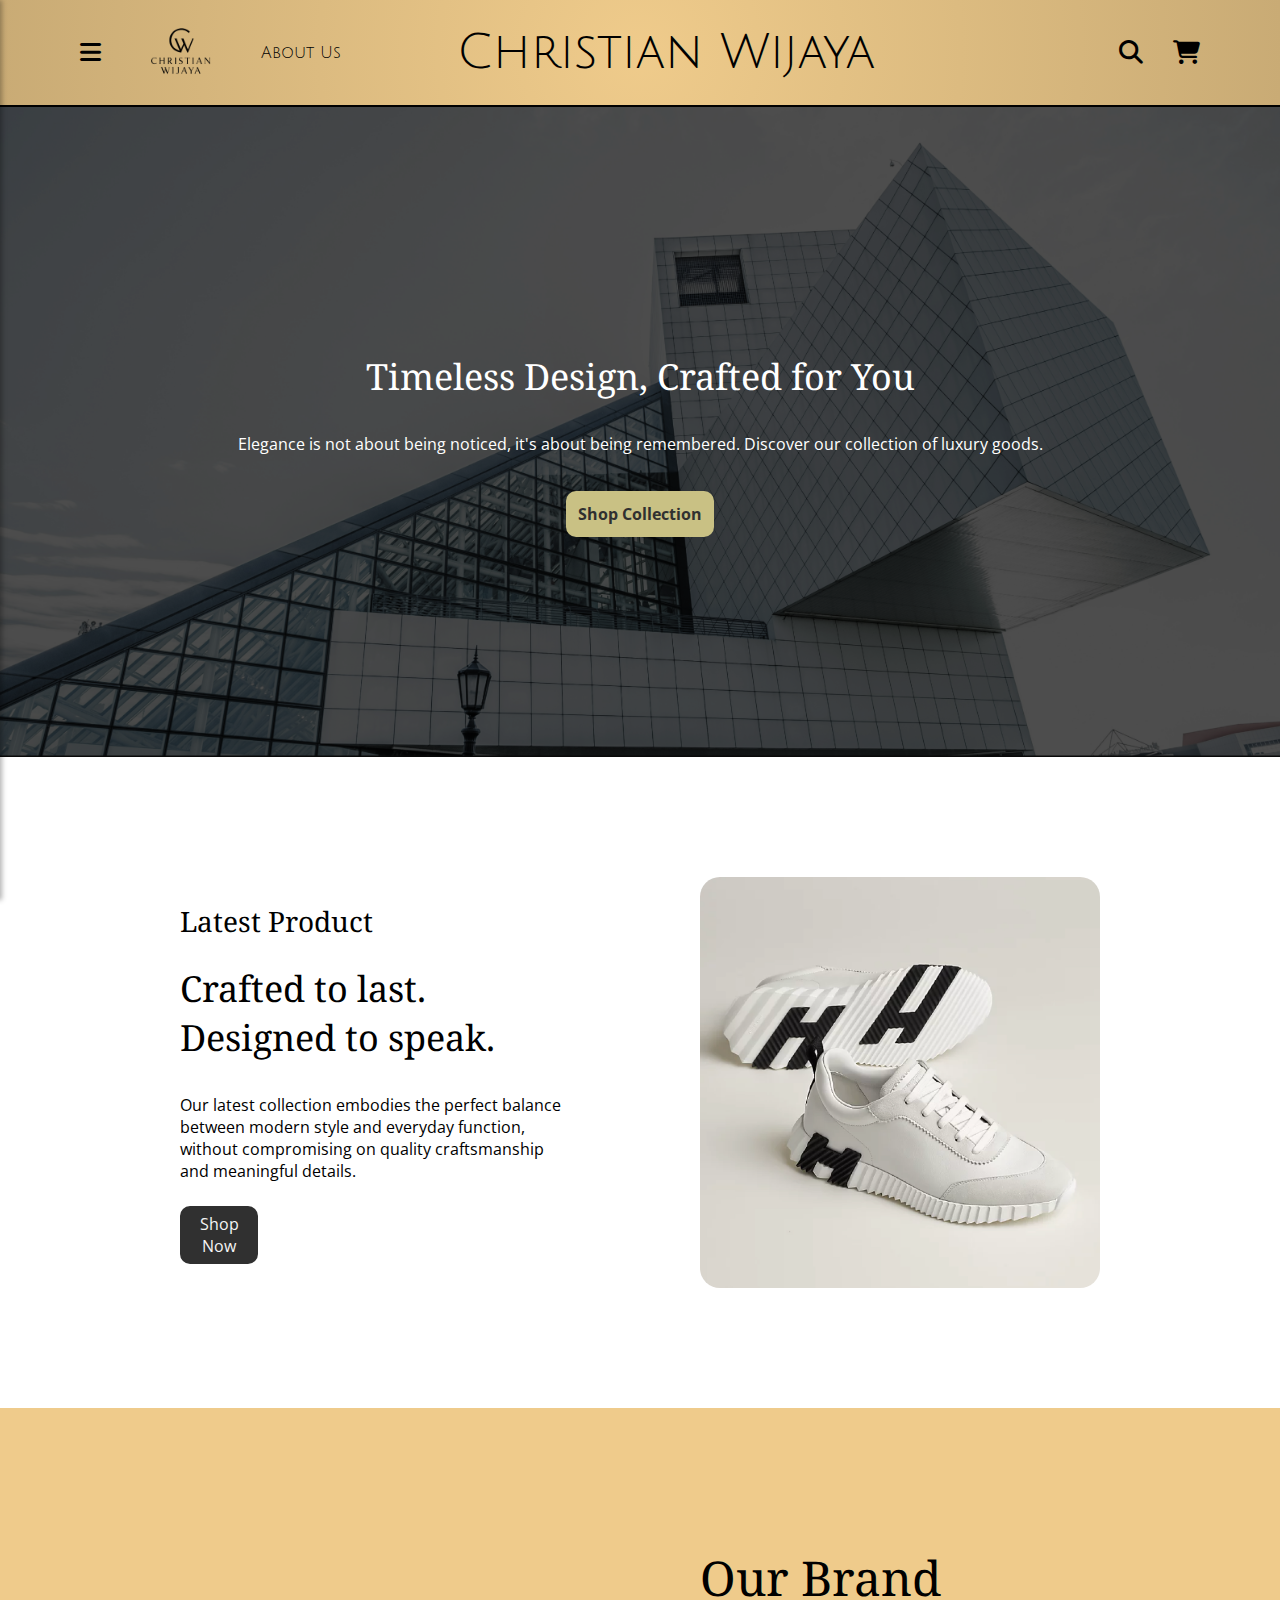
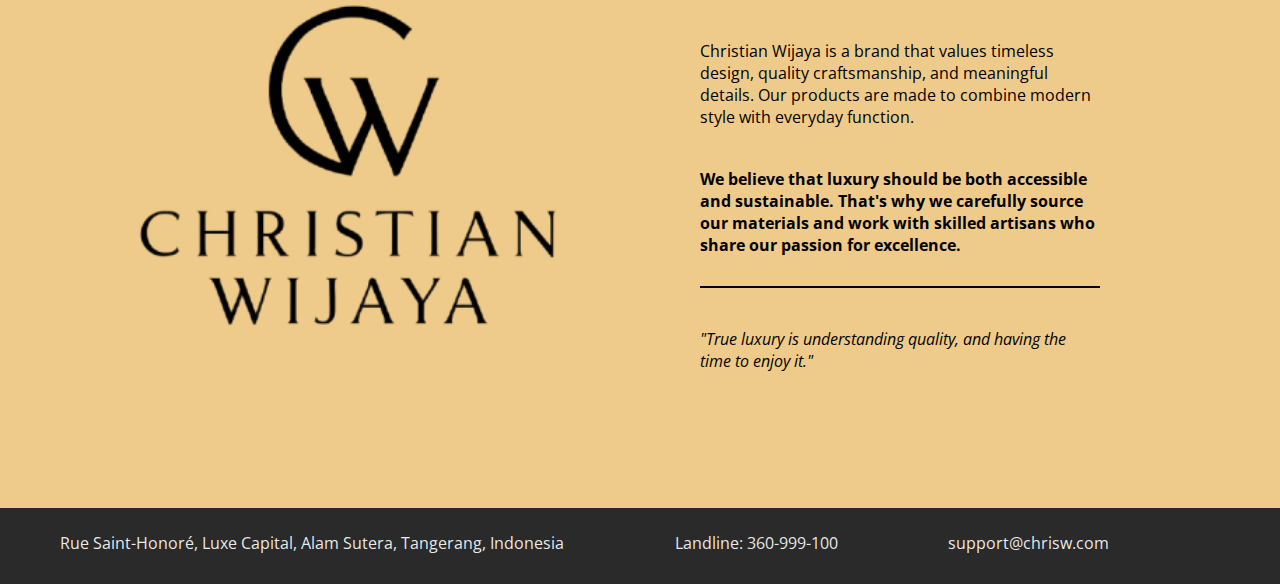
<file: HCI/luxury-website/index.html>
<!DOCTYPE html>
<html lang="en">
<head>
  <meta charset="UTF-8">
  <meta name="viewport" content="width=device-width, initial-scale=1.0">
  <title>Home Page</title>
  <link href="https://fonts.googleapis.com/css?family=Open+Sans&display=swap" rel="stylesheet">
  <link rel="stylesheet" href="https://cdn-uicons.flaticon.com/uicons-brands/css/uicons-brands.css">
  <link rel="stylesheet" href="https://cdnjs.cloudflare.com/ajax/libs/font-awesome/6.5.0/css/all.min.css">
  <link rel="stylesheet" href="styles.css">
</head>
<body>
  <header class="header-main">

  <div class="header-left">
    <div class="menu-36 " id="openSidebar">
      <i class="fas fa-bars"></i>
    </div>
    <div>
      <a href="./index.html"><img class="header-logo" src="homelogo/website-logo.png" alt="logo"></a>
    </div>
    <a href="./about.html" class="text-42"><span class="text-black">About Us</span></a>
  </div>
  
  <a href="./index.html" class="header-title"><span class="text-black">Christian Wijaya</span></a>

  <div class="header-right">
    <div class="search-38">
      <i class="fas fa-search"></i>
    </div>

    <div class="shopping-cart-34">
      <i class="fas fa-shopping-cart"></i>
    </div>
  </div>

</header>

<nav id="sidebar" class="sidebar">
  <button id="closeSidebar" class="close-btn">✕</button>
  <ul>
    <li><a href="./index.html">Home</a></li>
    <li><a href="./product.html">Products</a></li>
    <li><a href="./details.html">Product Details</a></li>
    <li><a href="./register.html">Event</a></li>
    <li><a href="./about.html">About Us</a></li>
  </ul>
</nav>

<div id="overlay" class="overlay"></div>


  <div>
    <div class="top-content">
      <p class="text-bigs"><span class="text-white">Timeless Design, Crafted for You</span></p>
      <p class="text-medium"><span class="text-white">Elegance is not about being noticed, it's about being remembered. Discover our collection of luxury goods.</span></p>
      <a href="./product.html" class="text-26"><span class="text-black">Shop Collection</span></a>
    </div>


    <div class="mid-content">
      <div class="latest-release-11">
        <p class="latest-product"><span class="text-black">Latest Product</span></p>
        <p class="text-bigs"><span class="text-black">Crafted to last. Designed to speak.</span></p>
      
        <p class="text-medium"><span class="text-black">Our latest collection embodies the perfect balance between modern style and everyday function, without compromising on quality craftsmanship and meaningful details.
        </span></p>
        <a href="./product.html" class="shop"><span>Shop Now</span></a>
      </div>
      <img src="homelogo/shoes.png" class="shoe-mid" alt="screenshot-2025-05-14-at-19-49-06-1" />
    </div>




    <div class="bottom-section-3">

      <img src="homelogo/website-logo.png" class="big-logo" alt="logo" />
      <div class="content-6">
        <p class="text-10 asd"><span class="text-black text-big">Our Brand</span></p>
        <p class="text-medium" id="bot-text"><span class="text-black">Christian Wijaya is a brand that values timeless design, quality craftsmanship, and meaningful details. Our products are made to combine modern style with everyday function.</span></p>
        <p class="belief"><span>We believe that luxury should be both accessible and sustainable. That's why we carefully source our materials and work with skilled artisans who share our passion for excellence.</span></p>
        <p class="slogan"><span class="text-black">"True luxury is understanding quality, and having the time to enjoy it."</span></p>
        
      </div>
    </div>
  </div>


<footer class="footer-main">
  <p class="footer-text"><span class="text-white"> Rue Saint-Honoré, Luxe Capital, Alam Sutera, Tangerang, Indonesia</span></p>
  <p class="footer-text">Landline: 360-999-100</p>
  <p class="footer-text">support@chrisw.com</p>
  <div class="instagram-29">
    <i class="fi fi-brands-instagram"></i>
  </div>
</footer>


<script src="script.js"></script>

</body>
</html>
</file>
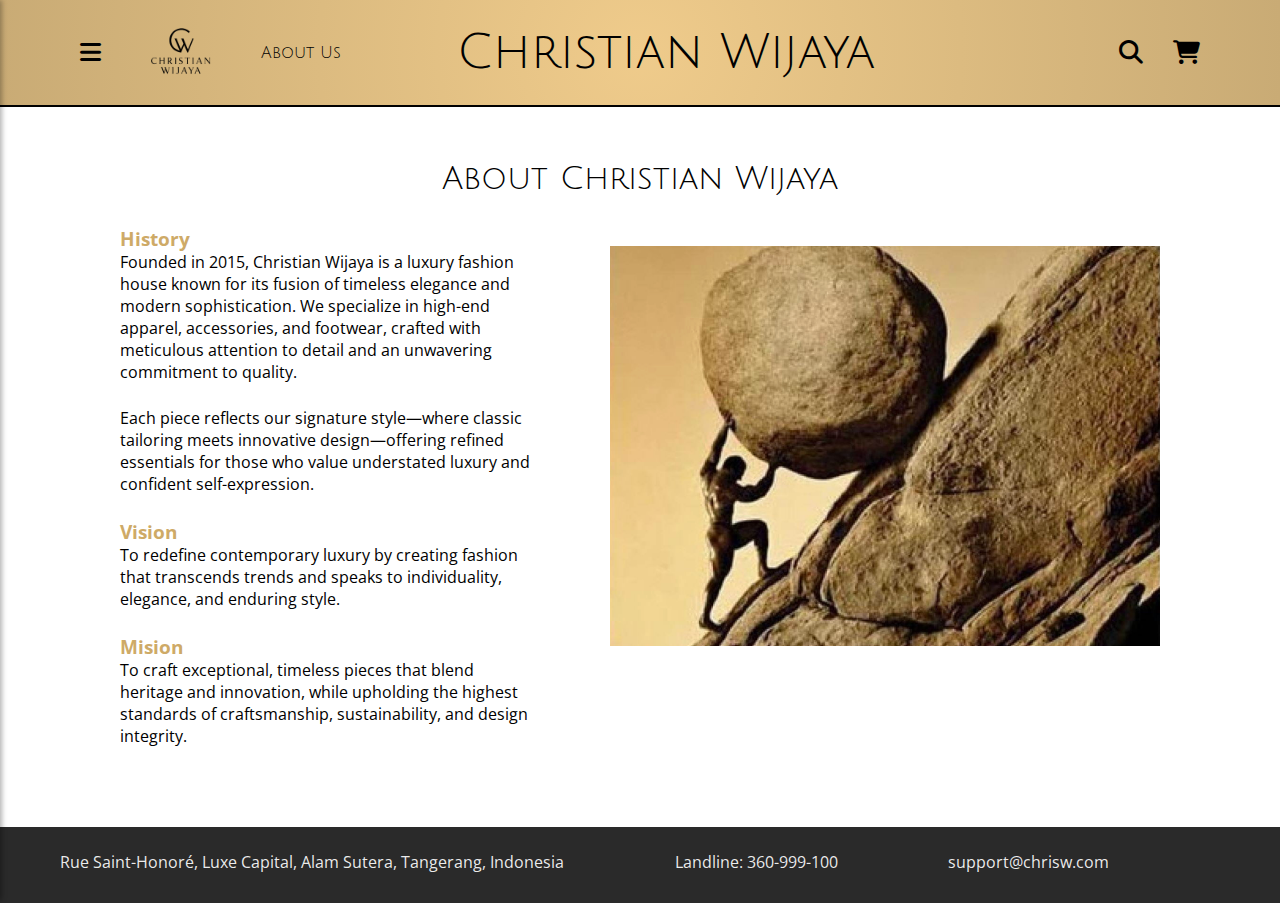
<file: HCI/luxury-website/about.html>
<!DOCTYPE html>
<html lang="en">
<head>
  <meta charset="UTF-8">
  <meta name="viewport" content="width=device-width, initial-scale=1.0">
  <title>Home Page</title>
  <link href="https://fonts.googleapis.com/css?family=Open+Sans&display=swap" rel="stylesheet">
  <link rel="stylesheet" href="https://cdn-uicons.flaticon.com/uicons-brands/css/uicons-brands.css">
  <link rel="stylesheet" href="https://cdnjs.cloudflare.com/ajax/libs/font-awesome/6.5.0/css/all.min.css">
  <link rel="stylesheet" href="styles.css">
</head>
<body>
  <header class="header-main">

  <div class="header-left">
    <div class="menu-36 " id="openSidebar">
      <i class="fas fa-bars"></i>
    </div>
    

    <div>
      <a href="./index.html"><img class="header-logo" src="homelogo/website-logo.png" alt="logo"></a>
    </div>
    <a href="./about.html" class="text-42"><span class="text-black">About Us</span></a>
  </div>
  
  <a href="./index.html" class="header-title"><span class="text-black">Christian Wijaya</span></a>

  <div class="header-right">
    <div class="search-38">
    <i class="fas fa-search"></i>
    </div>

    <div class="shopping-cart-34">
      <i class="fas fa-shopping-cart"></i>
    </div>
  </div>

</header>

<nav id="sidebar" class="sidebar">
  <button id="closeSidebar" class="close-btn">✕</button>
  <ul>
    <li><a href="./index.html">Home</a></li>
    <li><a href="./product.html">Products</a></li>
    <li><a href="./details.html">Product Details</a></li>
    <li><a href="./register.html">Event</a></li>
    <li><a href="./about.html">About Us</a></li>
  </ul>
</nav>

<div id="overlay" class="overlay"></div>

<div class="about-container">
  <h1 class="about-title">About Christian Wijaya</h1>

  <div class="about-page">
    <div class="about-content">
      <h3 class="about-heading">History</h3>
      <p class="about-text">Founded in 2015, Christian Wijaya is a luxury fashion house known for its fusion of timeless elegance 
        and modern sophistication. We specialize in high-end apparel, accessories, and footwear, crafted with 
        meticulous attention to detail and an unwavering commitment to quality.</p>
      <p class="about-text2">Each piece reflects our signature style—where classic tailoring meets innovative design—offering refined 
        essentials for those who value understated luxury and confident self-expression.</p>
      <h3 class="about-heading about-heading2">Vision</h3>
      <p class="about-text">To redefine contemporary luxury by creating fashion that transcends trends and speaks to individuality, 
        elegance, and enduring style.</p>
      <h3 class="about-heading about-heading2">Mision</h3>
      <p class="about-text">To craft exceptional, timeless pieces that blend heritage and innovation, while upholding the highest 
        standards of craftsmanship, sustainability, and design integrity.</p>
    </div>

    <div>
        <img class="about-image" src="homelogo/sisyphus.png" alt="logo">
    </div>
  </div>

  
</div>


<footer class="footer-main">
  <p class="footer-text"><span class="text-white"> Rue Saint-Honoré, Luxe Capital, Alam Sutera, Tangerang, Indonesia</span></p>
  <p class="footer-text">Landline: 360-999-100</p>
  <p class="footer-text">support@chrisw.com</p>
  <div class="instagram-29">
    <i class="fi fi-brands-instagram"></i>
  </div>
</footer>


<script src="script.js"></script>
</body>
</html>
</file>
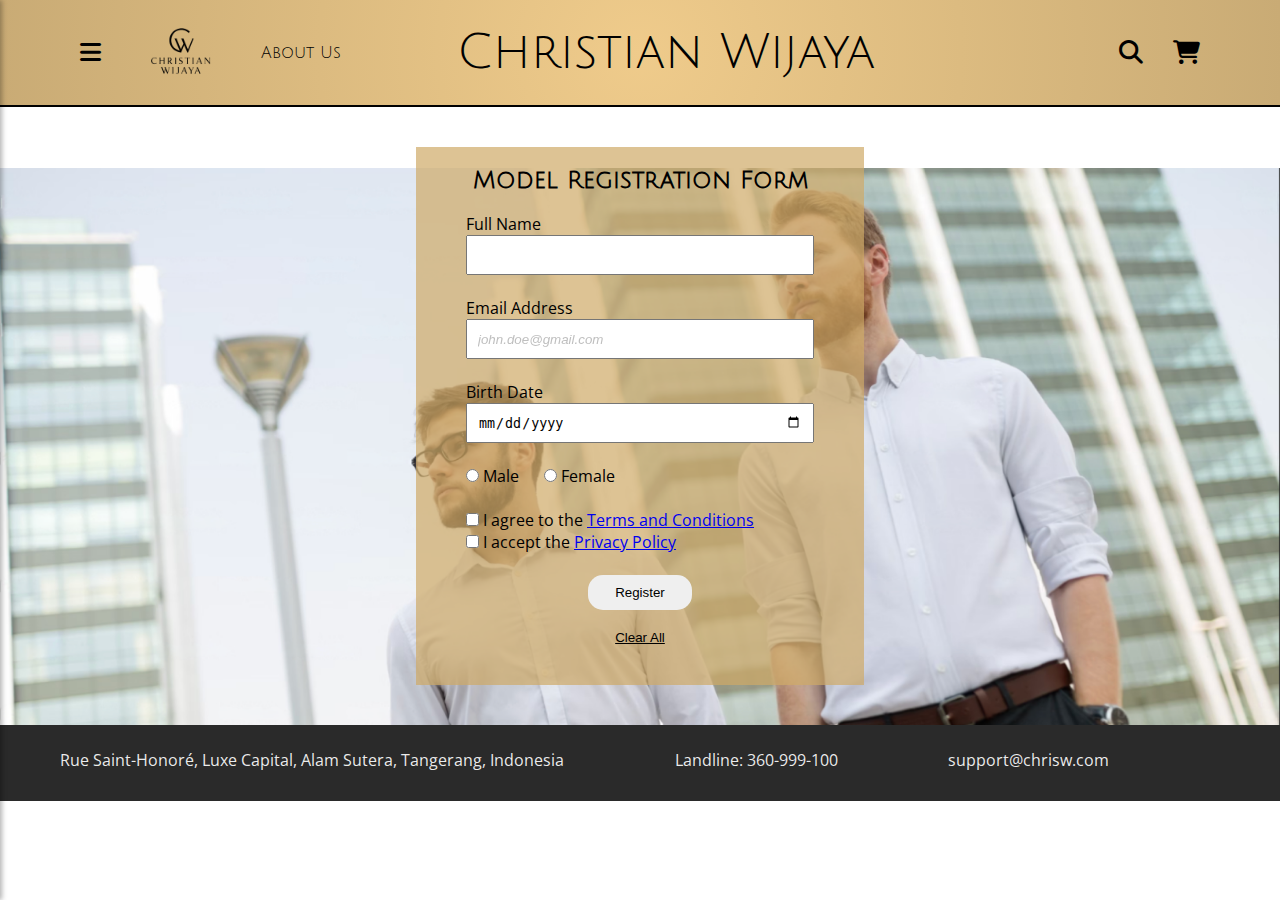
<file: HCI/luxury-website/register.html>
<!DOCTYPE html>
<html lang="en">
<head>
  <meta charset="UTF-8">
  <meta name="viewport" content="width=device-width, initial-scale=1.0">
  <title>Home Page</title>
  <link href="https://fonts.googleapis.com/css?family=Open+Sans&display=swap" rel="stylesheet">
  <link rel="stylesheet" href="https://cdn-uicons.flaticon.com/uicons-brands/css/uicons-brands.css">
  <link rel="stylesheet" href="https://cdnjs.cloudflare.com/ajax/libs/font-awesome/6.5.0/css/all.min.css">
  <link rel="stylesheet" href="styles.css">
</head>
<body>
  <header class="header-main">

  <div class="header-left">
    <div class="menu-36 " id="openSidebar">
      <i class="fas fa-bars"></i>
    </div>
    

    <div>
      <a href="./index.html"><img class="header-logo" src="homelogo/website-logo.png" alt="logo"></a>
    </div>
    <a href="./about.html" class="text-42"><span class="text-black">About Us</span></a>
  </div>
  
  <a href="./index.html" class="header-title"><span class="text-black">Christian Wijaya</span></a>

  <div class="header-right">
    <div class="search-38">
    <i class="fas fa-search"></i>
    </div>

    <div class="shopping-cart-34">
      <i class="fas fa-shopping-cart"></i>
    </div>
  </div>

</header>

<nav id="sidebar" class="sidebar">
  <button id="closeSidebar" class="close-btn">✕</button>
  <ul>
    <li><a href="./index.html">Home</a></li>
    <li><a href="./product.html">Products</a></li>
    <li><a href="./details.html">Product Details</a></li>
    <li><a href="./register.html">Event</a></li>
    <li><a href="./about.html">About Us</a></li>
  </ul>
</nav>

<div id="overlay" class="overlay"></div>


<div class="form-container">
    <div class="form-box">
        <h2 class="form-title">Model Registration Form</h2>
        <form action="#" method="post" class="form-main">
            <label for="fullname">Full Name</label><br>
            <input type="text" id="fullname" name="fullname" class="input-box"><br><br>

            <label for="email">Email Address</label><br>
            <input type="email" id="email" name="email" class="input-box" placeholder="john.doe@gmail.com"><br><br>

            <label for="birthdate">Birth Date</label><br>
            <input type="date" id="birthdate" name="birthdate" class="input-box"><br><br>
            
            <div class="gender-container">
                <div class="male-container">
                    <input type="radio" id="male" name="gender" value="male">
                    <label for="male">Male</label><br>
                </div>
                <div class="female-container">
                    <input type="radio" id="female" name="gender" value="female">
                    <label for="female">Female</label><br><br>
                </div>
            </div>

            <input type="checkbox" id="terms" name="terms">
            <label for="terms">I agree to the <a href="#">Terms and Conditions</a></label><br>

            <input type="checkbox" id="privacy" name="privacy">
            <label for="privacy">I accept the <a href="#">Privacy Policy</a></label><br><br>

            <div class="buttons">
                <input type="submit" value="Register" class="submit-btn">
                <input type="reset" value="Clear All" class="clear-btn">
            </div>
        </form>
    </div>
</div>



<footer class="footer-main">
  <p class="footer-text"><span class="text-white"> Rue Saint-Honoré, Luxe Capital, Alam Sutera, Tangerang, Indonesia</span></p>
  <p class="footer-text">Landline: 360-999-100</p>
  <p class="footer-text">support@chrisw.com</p>
  <div class="instagram-29">
    <i class="fi fi-brands-instagram"></i>
  </div>
</footer>


<script src="script.js"></script>
</body>
</html>
</file>
<file: HCI/luxury-website/styles.css>
@import url('https://fonts.googleapis.com/css2?family=Julius+Sans+One&display=swap');
@import url('https://fonts.googleapis.com/css2?family=Julius+Sans+One&family=Open+Sans:ital,wght@0,300..800;1,300..800&display=swap');
@import url('https://fonts.googleapis.com/css2?family=Julius+Sans+One&family=Noto+Serif:ital,wght@0,100..900;1,100..900&family=Open+Sans:ital,wght@0,300..800;1,300..800&display=swap');

html {
    box-sizing: border-box;
}

body{
    font-family: "Open Sans";
}

*,
*::before,
*::after {
    box-sizing: inherit;
    margin: 0;
    padding: 0;
}

/* header */
.header-main, .header-right, .header-left {
    display: flex;
    justify-content: space-between;
    align-items: center;
}

.header-logo{
    width: 100px;
    height: auto;
    filter: brightness(0);
}

.header-main{
    background: radial-gradient(circle, #EFCB8B, #C9AB75);
    border-bottom: 2px solid black;
    z-index: 1;
}

.header-left{
    padding: 0px 25px 0px 80px;
    gap: 30px;
}

.header-right{
    margin-left: 8rem;
    padding: 0px 80px 0px 25px;
    gap: 30px;
}

.header-title{
    font-size: 3rem;
    font-family: "Julius Sans One";
    text-decoration: none;
    color: black;
}

.text-42{
    font-family: "Julius Sans One";
    text-decoration: none;
    color: inherit; 
}

.fas{
    font-size: 24px;
}

.fas:hover {
    cursor: pointer;
}

/* content */
/* top content */
.top-content{
    height: 650px;

    position: relative;
    z-index: 1;
    color: white;
    background-color:#000000;

    display: flex;
    flex-direction:column;
    justify-content: center;  
    align-items: center;  
}

.text-26{
    margin-top: 36px;
    background-color: #C9C184;
    padding: 12px;
    border-radius:10px;
    color:#303030;
    font-weight: bold;
    text-decoration: none;
}

.text-26:hover{
    cursor: pointer;
}

.top-content::before{
    content: "";
    position: absolute;
    top: 0; left: 0; right: 0; bottom: 0;
    background-image: url('homelogo/building.png');
    background-size: cover;
    background-position: center;
    opacity: 0.3;
    z-index: -1;
}

/* mid content */
.mid-content{
    display: flex;
    padding: 120px 180px 120px 180px;
}

.latest-release-11{
    display: flex;
    flex-direction:column;
    justify-content: center;  
    align-items: left;  
    padding-right: 128px;
}

.latest-product{
    font-size: 1.75rem;
    font-family: "Noto Serif";
}

.text-bigs{
    font-size: 36px;
    font-family: "Noto Serif";
    margin-top: 24px;
}

.text-medium {
    margin-top: 32px;
}

.shop {
    margin-top: 24px;
    background-color: #303030;
    color: whitesmoke;
    text-align: center;
    margin-right: 80%;
    padding-top: 5px;
    padding-bottom: 5px;
    border: 2px solid #303030;
    border-radius:10px;
    text-decoration: none;
}

.shop:hover {
    cursor: pointer;
}

.shoe-mid{
    width: 400px;
    height: auto;
    border-radius: 20px;
}

/* bottom content */
.big-logo{
    filter: brightness(0);
}

.bottom-section-3{
    display: flex;
    height: 700px;
    background-color: #EFCB8B;
}

.content-6{
    display: flex;
    flex-direction:column;
    justify-content: center;  
    align-items: left;  

    padding-right: 180px;
}

.asd{
    font-size: 48px;
    font-family: "Noto Serif";
}

.belief{
    margin-top: 40px;
    font-weight: bold;
    border-bottom: 2px solid black;
    padding-bottom: 30px;
}

#bot-text{
    margin-top: 30px;
    font-size: 16px;
}

.slogan{
    margin-top: 40px;
    font-style: italic;
}

/* footer */
.footer-main{
    display: flex;
    justify-content: space-between;
    align-items: center;
    padding: 24px 60px 30px 60px;
    background-color: #2A2A2A;
    color: rgba(255, 255, 255, 0.905);
}

.fi{
    font-size: 30px;
    transition: all 0.3 ease
}

.fi:hover {
    cursor: pointer;
    color: #E1306C;
}


/* about page */
.about-container{
    padding: 54px 100px 40px 100px;
}

.about-title{
    text-align: center;
    font-family: "Julius Sans One";
    font-weight: normal;
    margin-bottom: 30px;
}
.about-page{
    display: flex;
    margin: 20px;
}

.about-content{
    padding-right: 80px;
    margin-bottom: 20px;
}

.about-image{
    width: 550px;
    height: auto;
    margin-top: 20px;
}

.about-heading{
    color: #ceaa67;
}

.about-text2{
    margin-top: 24px;
}

.about-heading2{
    margin-top: 24px;
}

.about-heading3{
    margin-top: 24px;
}

/* registration */
.form-container{
    display: flex;
    flex-direction: column;
    align-items: center;
}
.form-box{
    background-color:rgba(206, 170, 103, 0.7);
    width: 35%;
    padding: 20px 50px 20px 50px;
    margin-bottom: 40px;
    margin-top: 40px;
}

.form-box::before{
    content: "";
    position: absolute;
    top: 0; left: 0; right: 0; bottom: 0;
    background-image: url('homelogo/men.png');
    background-size: contain;
    background-repeat: no-repeat;
    background-position: center;
    opacity: 1;
    z-index: -1;
}

.form-title {
    font-family: "Julius Sans One";
    text-align: center;
    font-size: x-large;
    margin-bottom: 20px;
}

.input-box {
    width: 100%;
    height: 40px;
    padding: 10px 10px;
}

#email::placeholder {
    color: gray;
    font-style: italic;
    opacity: 0.5;
}

.gender-container {
    display:flex;
}

.male-container {
    margin-right: 25px;
}

.buttons {
    display: flex;
    flex-direction: column;
    width: 30%;
    margin: auto;
}

.submit-btn, .clear-btn {
    margin-bottom: 10px;
    padding: 10px;
    border-radius: 15px;
    border-style: none;
}

.clear-btn {
    font-size: smaller;
    background-color: rgba(206, 170, 103, 0);
    text-decoration-line: underline;
}

.submit-btn:hover, .clear-btn:hover {
    cursor: pointer;
}

.clear-btn:hover {
    color: whitesmoke;
}

/* product page */
.product-title{
    font-family: "Julius Sans One";
    text-align: left;
    font-size: xx-large;
    margin-left: 60px;
    padding-top: 40px;
}

.product-group1, .product-group2, .product-group3, .product-group4, .product-group5{
    display: flex;
    margin-top: 50px;
    padding-left: 55px;
}

.product-images{
    height: 400px;
    width: auto;
}

.video-section {
  position: fixed;
  top: 0;
  right: 0;
  width: 33.33%;  
  height: 100vh;
  z-index: 10;   
  background-color: #000;
  z-index: -1;
}

.doncic, .luka{
    margin-left: 50px;
}

.product-group5{
    margin-bottom: 50px;
}

.product-group1{
    margin-top: 36px;
}

/* product details */
.productss{
    display: flex;
    justify-content: space-evenly;
    align-items: center;
    padding-bottom: 20px;
    padding-top: 20px;
    margin-top: 20px;
    margin-bottom: 20px;
}

.imaged{
    width: 530px;
    height: auto;
}

.description-box{
    width: 34.7%;
    background-color: rgba(235, 230, 214, 0.8);
    padding: 60px 40px 40px 40px;
}

.product-header{
    display: flex;
    justify-content: space-between;
    border-bottom: 1px solid black;
    padding-bottom: 4px;
}

.price{
    margin-top: 15px;
    font-style: italic;
}

.desc-product1{
    margin-top: 30px;
}

ul{
    padding-left: 20px;
    padding-bottom: 20px;
}

.product-options{
    display: flex;
}

#size, #quantity {
    padding: 10px;
    border: none;
}

#size::placeholder, #quantity::placeholder {
    opacity: 0.5;
}

.add-minus-btn {
    padding: 8px 5px;
    background-color: #F0ECE2;
    border: 1px solid #D7C8AC;
}

.size-product1{
    margin-right: 30px;
}

.cartadd{
    margin-right: 20px;
    padding: 10px;
    background-color: #D7C8AC;
    border: none;
}

.order-btn {
    padding: 10px;
    background-color: #F0ECE2;
    border: 1px solid #D7C8AC;
}

.cartadd:hover, .order-btn:hover, .add-minus-btn:hover {
    cursor: pointer;
}

/* OAHSUDHFIUASHDIFHSADFD */

.sidebar {
  position: fixed;
  top: 0;
  left: -400px;
  width: 400px;
  height: 100%;
  background: white;
  box-shadow: 2px 0 5px rgba(0,0,0,0.3);
  padding: 20px;
  transition: left 0.3s ease;
  z-index: 1001;
}

.sidebar ul {
  list-style: none;
  margin-top: 40px;
}

.sidebar ul li {
  margin-bottom: 20px;
}

.sidebar ul li a {
  text-decoration: none;
  font-size: 18px;
  font-weight: bold;
  color: black;
}

/* Close Button */
.close-btn {
  font-size: 24px;
  background: none;
  border: none;
  cursor: pointer;
  float: right;
}

/* Overlay */
.overlay {
  position: fixed;
  top: 0;
  left: 0;
  width: 100%;
  height: 100%;
  background: rgba(0,0,0,0.3);
  z-index: 1000;
  opacity: 0;
  visibility: hidden;
  transition: opacity 0.3s ease;
}

/* Show Sidebar */
.sidebar.show {
  left: 0;
}

.overlay.show {
  opacity: 1;
  visibility: visible;
}
</file>
